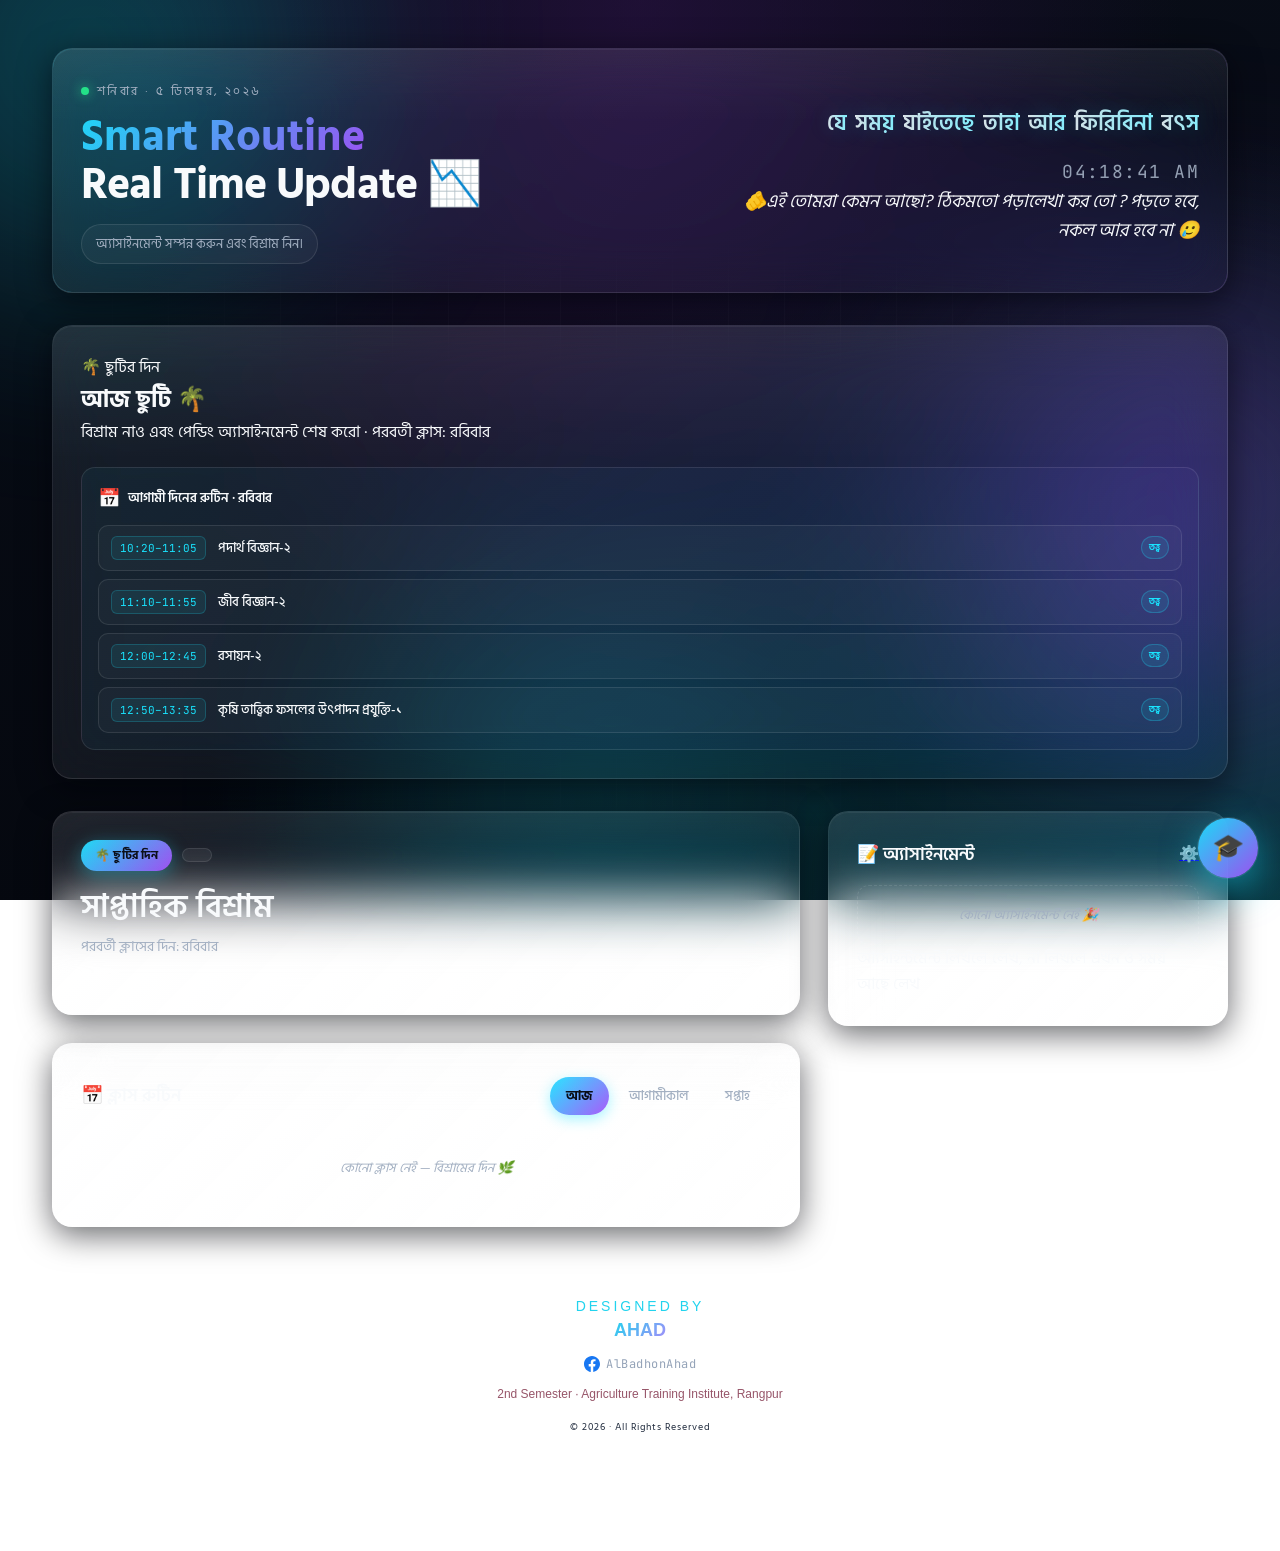
<file: index.html>
<!doctype html>
<html lang="bn">
<head>
  <meta charset="UTF-8" />
  <meta name="viewport" content="width=device-width, initial-scale=1.0" />
  <title>📈Smart Routine For 🫵 2nd Semester 'kh'</title>
  <meta name="description" content="Real-time command center for 2nd semester agriculture students: live class tracking, assignments, GPA tools, and weekly schedule." />

  <link rel="preconnect" href="https://fonts.googleapis.com" />
  <link rel="preconnect" href="https://fonts.gstatic.com" crossorigin />
  <link href="https://fonts.googleapis.com/css2?family=Space+Grotesk:wght@400;500;600;700&family=JetBrains+Mono:wght@400;500;700&family=Hind+Siliguri:wght@400;500;600;700&display=swap" rel="stylesheet" />

  <link rel="stylesheet" href="style.css" />
</head>
<body>
  <!-- Ambient background orbs -->
  <div class="orbs" aria-hidden="true">
    <span class="orb orb-1"></span>
    <span class="orb orb-2"></span>
    <span class="orb orb-3"></span>
  </div>

  <main class="container">
    <!-- HERO HEADER -->
    <header class="glass hero">
      <div class="hero-left">
        <p class="hero-eyebrow" id="dateLine">—</p>
        <h1 class="hero-title">
          <span class="aurora">Smart Routine</span><br />
          Real Time Update 📉
        </h1>
        <p class="hero-status" id="statusLine">Loading…</p>
      </div>
      <div class="hero-right">
        <div class="poetic-clock" id="poeticClock" aria-label="Live time poem">
          <span class="poetic-words" id="poeticWords"></span>
        </div>
        <div class="clock-mini mono" id="clock">--:--:-- --</div>
        <div class="clock-label bn">🫵এই তোমরা কেমন আছো? ঠিকমতো পড়ালেখা কর তো ? পড়তে হবে, নকল আর হবে না 🥲</div>
      </div>
    </header>

    <!-- 🧠 SMART FOCUS MODE — Time-aware AI message -->
    <section class="glass focus-card" id="focusCard">
      <div class="focus-head">
        <span class="focus-icon" id="focusIcon">🤖</span>
        <span class="focus-tag" id="focusTag">Goal </span>
      </div>
      <h2 class="focus-message bn" id="focusMessage">Loading 🚧</h2>
      <p class="focus-sub bn" id="focusSub"></p>
      <!-- Class progress bar (shows only during a class) -->
      <div class="focus-progress-wrap" id="focusProgressWrap" hidden>
        <div class="focus-progress-info">
          <span class="bn" id="focusProgressLabel">ক্লাস অগ্রগতি</span>
          <span class="mono" id="focusProgressPct">0%</span>
        </div>
        <div class="progress"><div class="progress-bar" id="focusProgressBar"></div></div>
        <div class="focus-progress-time mono" id="focusProgressTime"></div>
      </div>

      <!-- Next-day mini routine preview (shows after hours / weekend) -->
      <div class="next-day-preview" id="nextDayPreview" hidden>
        <div class="next-day-head">
          <span class="next-day-icon">📅</span>
          <span class="next-day-title bn" id="nextDayTitle">আগামী দিনের রুটিন</span>
        </div>
        <div class="next-day-list" id="nextDayList"></div>
      </div>
    </section>

    <!-- MAIN GRID -->
    <section class="grid">
      <div class="col-main">
        <!-- PRIORITY PANEL -->
        <article class="glass priority" id="priorityCard">
          <div class="priority-head">
            <span class="badge" id="priorityBadge">Top Priority</span>
            <span class="badge subtle" id="priorityCountdown"></span>
          </div>
          <h2 class="priority-title" id="prioritySubject">—</h2>
          <p class="priority-meta" id="priorityMeta"></p>
          <div class="progress"><div class="progress-bar" id="priorityProgress"></div></div>
        </article>

        <!-- SCHEDULE SWITCHER -->
        <article class="glass">
          <div class="schedule-head">
            <h3>📅 ক্লাস রুটিন</h3>
            <div class="tabs" role="tablist">
              <button class="tab active" data-view="today">আজ</button>
              <button class="tab" data-view="tomorrow">আগামীকাল</button>
              <button class="tab" data-view="week">সপ্তাহ</button>
            </div>
          </div>
          <div id="scheduleBody" class="schedule-body"></div>
        </article>
      </div>

      <!-- ASIDE: ASSIGNMENTS (READ-ONLY) -->
      <aside class="col-aside">
        <article class="glass">
          <div class="assign-head">
            <h3>📝 অ্যাসাইনমেন্ট</h3>
            <a class="admin-link" href="admin.html" title="Assignment Add">⚙️</a>
          </div>
          <ul id="assignList" class="assign-list"></ul>
          <p class="assign-note bn"> আ্যসাইন্টমেন্ট লিখলে লেখ, না লিখলে এখন ও সময় আছে লেখ </p>
        </article>
      </aside>
    </section>

    <footer style="position:relative;z-index:1;text-align:center;padding:28px 16px 20px;margin-top:10px;border-top:1px solid rgba(255,255,255,0.06)">
  <div style="max-width:900px;margin:0 auto;display:flex;flex-direction:column;align-items:center;gap:6px">
    
    <div style="font-family:'Orbitron',sans-serif;font-size:14px;letter-spacing:3px;color:#22d3ee">DESIGNED BY</div>
    
    <a href="https://facebook.com/AlBadhonAhad" target="_blank" style="text-decoration:none; display:inline-block;">
      <div style="font-family:'Orbitron',sans-serif;font-size:18px;font-weight:900;background:linear-gradient(135deg,#22d3ee,#a78bfa);-webkit-background-clip:text;-webkit-text-fill-color:transparent">AHAD</div>
    </a>
    
    <a href="https://facebook.com/AlBadhonAhad" target="_blank" style="text-decoration:none; display:flex; align-items:center; gap:6px; background:rgba(255,255,255,0.05); padding:6px 14px; border-radius:20px; margin:2px 0; border:1px solid rgba(255,255,255,0.05);">
      <svg xmlns="http://www.w3.org/2000/svg" width="16" height="16" fill="#1877F2" viewBox="0 0 16 16">
        <path d="M16 8.049c0-4.446-3.582-8.05-8-8.05C3.58 0-.002 3.603-.002 8.05c0 4.017 2.926 7.347 6.75 7.951v-5.625h-2.03V8.05H6.75V6.275c0-2.017 1.195-3.131 3.022-3.131.876 0 1.791.157 1.791.157v1.98h-1.009c-.993 0-1.303.621-1.303 1.258v1.51h2.218l-.354 2.326H9.25V16c3.824-.604 6.75-3.934 6.75-7.951z"/>
      </svg>
      <span style="font-size:12px; font-family:'JetBrains Mono',monospace; color:#94a3b8; letter-spacing:0.5px;">AlBadhonAhad</span>
    </a>
    
    <div style="font-size:12px;color:#975569;font-family:'Noto Sans Bengali',sans-serif">2nd Semester · Agriculture Training Institute, Rangpur</div>
    <div id="last-updated" style="font-family:'JetBrains Mono',monospace;font-size:10px;color:#334155;margin-top:4px"></div>
    <div style="font-size:10px;color:#1e293b;margin-top:2px;letter-spacing:1px">© 2026 · All Rights Reserved</div>
  </div>
    </footer>
    
      
  </main>

  <!-- FLOATING GPA CALCULATOR -->
  <button class="fab" id="gpaToggle" title="GPA Calculator">🎓</button>
  <div class="gpa-modal" id="gpaModal" hidden>
    <div class="glass gpa-card">
      <div class="gpa-head">
        <h3>🎓 GPA ক্যালকুলেটর</h3>
        <button class="btn-icon" id="gpaClose">✕</button>
      </div>
      <div id="gpaRows" class="gpa-rows"></div>
      <div class="form-row">
        <button class="btn ghost" id="gpaAdd">+ কোর্স</button>
        <button class="btn primary" id="gpaCalc">হিসাব করুন</button>
      </div>
      <div class="gpa-result" id="gpaResult">GPA: —</div>
    </div>
  </div>

  <script src="script.js" defer></script>
</body>
</html>
</file>
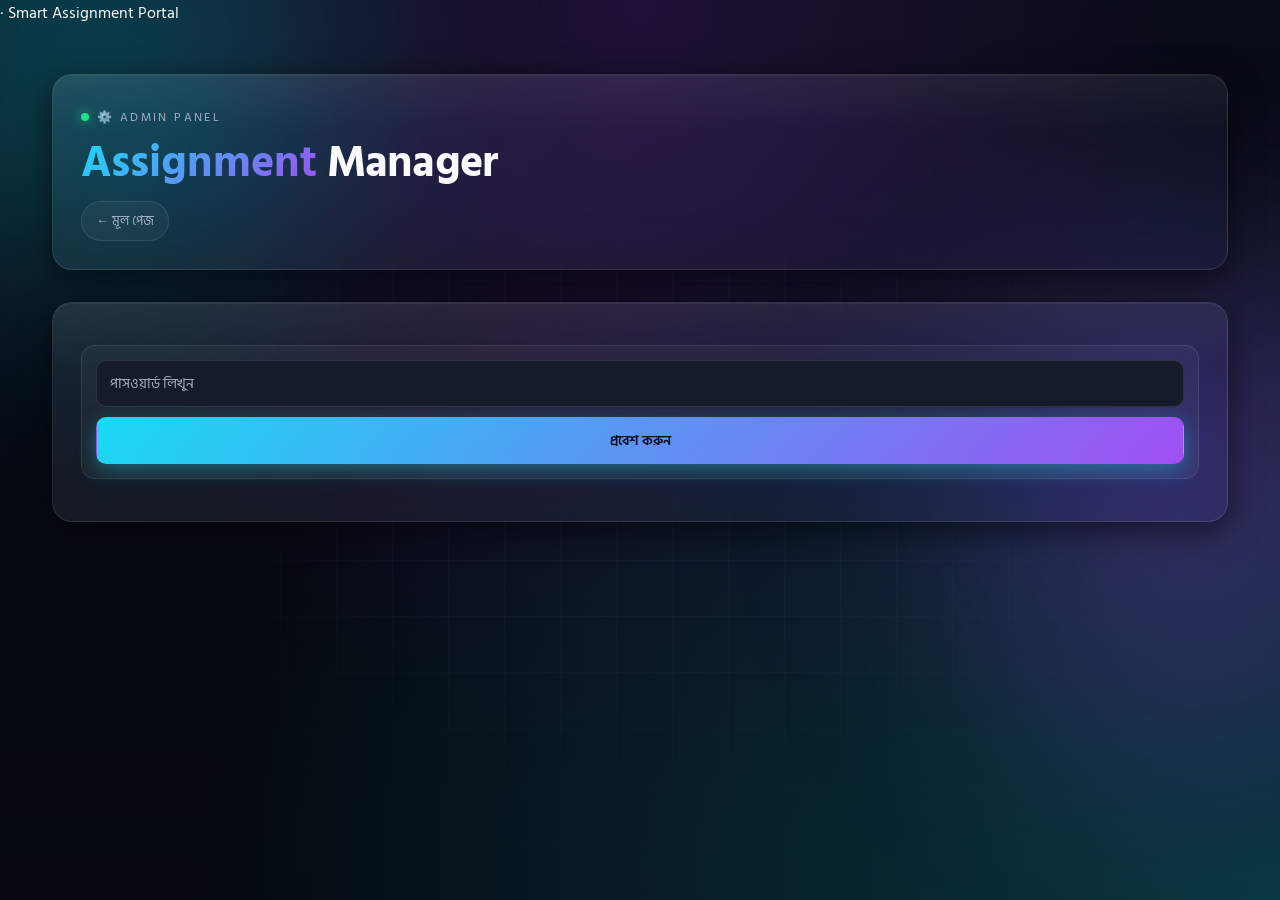
<file: admin.html>
<!doctype html>
<html lang="bn">
<head>
  <meta charset="UTF-8" />
  <meta name="viewport" content="width=device-width, initial-scale=1.0" />
  <title></title>· Smart Assignment Portal</title>
  <meta name="robots" content="noindex,nofollow" />
  <link rel="preconnect" href="https://fonts.googleapis.com" />
  <link rel="preconnect" href="https://fonts.gstatic.com" crossorigin />
  <link href="https://fonts.googleapis.com/css2?family=Space+Grotesk:wght@400;500;600;700&family=JetBrains+Mono:wght@400;500;700&family=Hind+Siliguri:wght@400;500;600;700&display=swap" rel="stylesheet" />
  <link rel="stylesheet" href="style.css" />
</head>
<body>
  <div class="orbs" aria-hidden="true">
    <span class="orb orb-1"></span>
    <span class="orb orb-2"></span>
  </div>

  <main class="container admin-container">
    <header class="glass admin-hero">
      <div>
        <p class="hero-eyebrow">⚙️ ADMIN PANEL</p>
        <h1 class="hero-title"><span class="aurora">Assignment</span> Manager</h1>
        <p class="hero-status bn </p>
      </div>
      <a href="index.html" class="btn ghost" style="flex:0 0 auto;">← মূল পেজ</a>
    </header>

    <!-- LOGIN GATE -->
    <section class="glass" id="loginCard">
      <h3 style="margin-bottom:14px;"></h3>
      <form id="loginForm" class="add-form" style="margin-bottom:0;">
        <input id="pwInput" type="password" placeholder="পাসওয়ার্ড লিখুন" autocomplete="current-password" required />
        <div class="form-row">
          <button type="submit" class="btn primary">প্রবেশ করুন</button>
        </div>
        <p id="pwError" class="bn" style="color:hsl(0 84% 70%);font-size:13px;display:none;">ভুল পাসওয়ার্ড- তোমার জন্য এইটা না </p>
      </form>
      <p class="bn" style="color:var(--muted);font-size:12px;margin-top:14px;">
        
      </p>
    </section>

    <!-- ADMIN PANEL -->
    <section id="adminPanel" hidden>
      <!-- Add form -->
      <article class="glass" style="margin-bottom:24px;">
        <h3 style="margin-bottom:14px;">➕ নতুন অ্যাসাইনমেন্ট যোগ করুন</h3>
        <form id="addForm" class="add-form" style="margin-bottom:0;">
          <input id="aTitle" placeholder="শিরোনাম (যেমন: ল্যাব রিপোর্ট)" required />
          <input id="aSubject" placeholder="বিষয় (যেমন: রসায়ন-২)" required />
          <input id="aDue" type="date" required />
          <div class="form-row">
            <button type="submit" class="btn primary">যোগ করুন</button>
            <button type="button" class="btn ghost" id="resetForm">রিসেট</button>
          </div>
        </form>
      </article>

      <!-- List -->
      <article class="glass" style="margin-bottom:24px;">
        <div class="assign-head">
          <h3> (<span id="count">0</span>)</h3>
          <button class="btn ghost" id="loadBtn" style="flex:0 0 auto;"></button>
        </div>
        <ul id="adminList" class="assign-list"></ul>
      </article>

      <!-- Export -->
      <article class="glass">
        <div class="assign-head">
          <h3></h3>
          <button class="btn primary" id="copyBtn" style="flex:0 0 auto;"></button>
        </div>
        <p class="bn" style="color:var(--muted);font-size:13px;margin-bottom:12px;">
          
        </p>
        <textarea id="jsonOutput" class="json-output mono" readonly></textarea>
        <p id="copyStatus" class="bn" style="color:var(--success);font-size:13px;margin-top:10px;display:none;">✓</p>
      </article>
    </section>

    <footer class="foot"></footer>
  </main>

  <script src="admin.js" defer></script>
</body>
                                                                                              </html>
</file>
<file: style.css>
/* =========================================================
   Smart Agriculture Student Portal — Vanilla CSS
   Glassmorphism 2.0 • Deep Space + Electric Cyan + Neon Violet
   Polished build to match the Lovable preview.
   ========================================================= */
:root {
  --bg: hsl(222 47% 6%);
  --bg-2: hsl(222 50% 4%);
  --fg: hsl(210 40% 98%);
  --muted: hsl(215 20% 70%);
  --primary: hsl(187 100% 55%);
  --secondary: hsl(270 95% 65%);
  --success: hsl(152 76% 50%);
  --warning: hsl(38 95% 60%);
  --danger: hsl(0 84% 60%);
  --border: hsl(210 40% 98% / 0.10);
  --border-strong: hsl(210 40% 98% / 0.18);

  --gradient-aurora: linear-gradient(135deg, hsl(187 100% 55% / 0.95), hsl(270 95% 65% / 0.95));
  --gradient-aurora-soft: linear-gradient(135deg, hsl(187 100% 55% / 0.18), hsl(270 95% 65% / 0.18));
  --gradient-space: radial-gradient(ellipse at top, hsl(270 60% 18% / 0.6), transparent 60%),
                    radial-gradient(ellipse at bottom right, hsl(187 80% 25% / 0.5), transparent 60%),
                    linear-gradient(180deg, hsl(222 47% 6%), hsl(222 50% 4%));
  --gradient-glass: linear-gradient(135deg, hsl(210 40% 98% / 0.08), hsl(210 40% 98% / 0.02));
  --shadow-glass: 0 8px 32px hsl(222 60% 2% / 0.6);
  --shadow-cyan: 0 10px 40px -10px hsl(187 100% 55% / 0.55);
  --shadow-violet: 0 10px 40px -10px hsl(270 95% 65% / 0.55);
  --radius: 1.25rem;
}

* { box-sizing: border-box; margin: 0; padding: 0; }
html, body { min-height: 100%; }

body {
  font-family: "Space Grotesk", "Hind Siliguri", system-ui, sans-serif;
  color: var(--fg);
  background: var(--gradient-space);
  background-attachment: fixed;
  -webkit-font-smoothing: antialiased;
  overflow-x: hidden;
  letter-spacing: -0.01em;
}

:lang(bn), .bn { font-family: "Hind Siliguri", "Space Grotesk", sans-serif; letter-spacing: 0; }
.mono { font-family: "JetBrains Mono", monospace; }

::selection { background: hsl(187 100% 55% / 0.35); color: var(--fg); }

/* -------------------- Ambient orbs -------------------- */
.orbs { position: fixed; inset: 0; pointer-events: none; z-index: -1; overflow: hidden; }
.orb { position: absolute; border-radius: 50%; filter: blur(120px); opacity: 0.55; will-change: transform; }
.orb-1 { width: 460px; height: 460px; top: -180px; left: -140px;
         background: hsl(187 100% 55% / 0.45); animation: float-a 16s ease-in-out infinite; }
.orb-2 { width: 460px; height: 460px; top: 30%; right: -140px;
         background: hsl(270 95% 65% / 0.5); animation: float-b 20s ease-in-out infinite; }
.orb-3 { width: 360px; height: 360px; bottom: -80px; left: 30%;
         background: hsl(187 100% 55% / 0.28); animation: float-a 24s ease-in-out infinite reverse; }

@keyframes float-a {
  0%, 100% { transform: translate(0,0) scale(1); }
  50%      { transform: translate(40px,-30px) scale(1.08); }
}
@keyframes float-b {
  0%, 100% { transform: translate(0,0) scale(1); }
  50%      { transform: translate(-50px,40px) scale(1.1); }
}

/* Subtle grid overlay */
body::before {
  content: ""; position: fixed; inset: 0; z-index: -1; pointer-events: none;
  background-image:
    linear-gradient(hsl(210 40% 98% / 0.025) 1px, transparent 1px),
    linear-gradient(90deg, hsl(210 40% 98% / 0.025) 1px, transparent 1px);
  background-size: 56px 56px;
  mask-image: radial-gradient(ellipse at center, black 30%, transparent 75%);
}

/* -------------------- Layout -------------------- */
.container {
  max-width: 1240px;
  margin: 0 auto;
  padding: 24px 16px 80px;
  display: flex;
  flex-direction: column;
  gap: 28px;
}
@media (min-width: 768px) { .container { padding: 48px 32px 96px; gap: 32px; } }

.grid { display: grid; gap: 28px; grid-template-columns: 1fr; }
@media (min-width: 1024px) { .grid { grid-template-columns: 1fr 400px; } }
.col-main { display: flex; flex-direction: column; gap: 28px; min-width: 0; }
.col-aside { display: flex; flex-direction: column; gap: 28px; }

/* -------------------- Glass card -------------------- */
.glass {
  position: relative;
  border-radius: var(--radius);
  border: 1px solid var(--border);
  background: var(--gradient-glass);
  backdrop-filter: blur(28px) saturate(140%);
  -webkit-backdrop-filter: blur(28px) saturate(140%);
  box-shadow: var(--shadow-glass), inset 0 1px 0 hsl(210 40% 98% / 0.06);
  padding: 22px;
  overflow: hidden;
}
@media (min-width: 768px) { .glass { padding: 28px; } }

/* Subtle aurora shimmer along top edge */
.glass::before {
  content: ""; position: absolute; inset: 0; pointer-events: none;
  border-radius: inherit;
  background: linear-gradient(180deg, hsl(210 40% 98% / 0.08), transparent 30%);
  opacity: 0.6;
}

.aurora {
  background: var(--gradient-aurora);
  -webkit-background-clip: text;
  background-clip: text;
  color: transparent;
}

/* -------------------- HERO -------------------- */
.hero {
  display: flex; flex-direction: column; gap: 18px;
  justify-content: space-between;
  position: relative;
}
.hero::after {
  content: ""; position: absolute; inset: -1px; border-radius: inherit;
  padding: 1px; background: var(--gradient-aurora);
  -webkit-mask: linear-gradient(#000 0 0) content-box, linear-gradient(#000 0 0);
  -webkit-mask-composite: xor; mask-composite: exclude;
  opacity: 0.45; pointer-events: none;
}
@media (min-width: 768px) { .hero { flex-direction: row; align-items: center; } }

.hero-eyebrow {
  color: var(--muted); font-size: 12px; letter-spacing: 0.2em; text-transform: uppercase;
  display: inline-flex; align-items: center; gap: 8px;
}
.hero-eyebrow::before {
  content: ""; width: 8px; height: 8px; border-radius: 999px;
  background: var(--success);
  box-shadow: 0 0 12px hsl(152 76% 50% / 0.8);
  animation: blink 2s ease-in-out infinite;
}
@keyframes blink { 0%,100% { opacity: 1; } 50% { opacity: 0.4; } }

.hero-title { font-size: 30px; line-height: 1.1; font-weight: 700; margin-top: 10px; letter-spacing: -0.02em; }
@media (min-width: 768px) { .hero-title { font-size: 44px; } }

.hero-status {
  color: var(--muted); margin-top: 14px;
  font-family: "Hind Siliguri", sans-serif;
  padding: 8px 14px; display: inline-block;
  border-radius: 999px; border: 1px solid var(--border);
  background: hsl(210 40% 98% / 0.04); font-size: 13px;
}

.hero-right { text-align: left; min-width: 0; }
@media (min-width: 768px) { .hero-right { text-align: right; max-width: 460px; } }

/* Poetic clock — word-by-word transition with shimmer */
.poetic-clock {
  font-family: "Hind Siliguri", sans-serif;
  font-size: 18px; font-weight: 600;
  line-height: 1.5;
  min-height: 56px;
  display: flex; align-items: center;
  justify-content: flex-start;
  flex-wrap: wrap; gap: 6px;
  position: relative;
}
@media (min-width: 768px) {
  .poetic-clock { font-size: 22px; justify-content: flex-end; }
}
.poetic-words {
  display: inline-flex; flex-wrap: wrap; gap: 8px;
  justify-content: inherit;
}
.poetic-word {
  display: inline-block;
  background: linear-gradient(
    90deg,
    hsl(210 40% 98% / 0.9) 0%,
    hsl(187 100% 75%) 45%,
    hsl(270 95% 80%) 55%,
    hsl(210 40% 98% / 0.9) 100%
  );
  background-size: 250% 100%;
  background-position: 100% 0;
  -webkit-background-clip: text; background-clip: text;
  color: transparent;
  opacity: 0;
  transform: translateY(8px) skewX(-6deg);
  filter: blur(4px);
  animation:
    word-in 0.60s cubic-bezier(0.2, 0.9, 0.3, 1) forwards,
    word-shine 3.2s ease-in-out 5s infinite;
  text-shadow: 0 0 22px hsl(187 100% 55% / 0.25);
}
@keyframes word-in {
  0%   { opacity: 0; transform: translateY(10px) skewX(-10deg); filter: blur(6px); background-position: 100% 0; }
  60%  { opacity: 1; filter: blur(0); }
  100% { opacity: 1; transform: translateY(0) skewX(0);     filter: blur(0); background-position: 0% 0; }
}
@keyframes word-shine {
  0%, 70%, 100% { background-position: 0% 0; }
  85%           { background-position: -120% 0; }
}

.clock-mini {
  margin-top: 8px; font-size: 18px; color: var(--muted);
  letter-spacing: 0.08em; opacity: 0.90;
}
.clock-label {
  color: var(--yellow); font-size: 18px; margin-top: 4px;
  font-style: italic; opacity: 0.98;
}

/* -------------------- Next-day routine preview -------------------- */
.next-day-preview {
  margin-top: 22px; padding: 16px;
  border-radius: 14px;
  border: 1px solid var(--border);
  background: linear-gradient(135deg, hsl(187 100% 55% / 0.05), hsl(270 95% 65% / 0.05));
  animation: fade-up 0.4s ease both;
}
.next-day-head {
  display: flex; align-items: center; gap: 8px;
  margin-bottom: 12px;
  font-size: 12px; letter-spacing: 0.15em; text-transform: uppercase;
  color: var(--muted); font-weight: 600;
}
.next-day-icon { font-size: 18px; }
.next-day-title { letter-spacing: 0; text-transform: none; font-size: 13px; color: var(--fg); }
.next-day-list { display: flex; flex-direction: column; gap: 8px; }
.next-day-row {
  display: grid; grid-template-columns: auto 1fr auto; gap: 12px; align-items: center;
  padding: 10px 12px; border-radius: 10px;
  background: hsl(210 40% 98% / 0.03);
  border: 1px solid var(--border);
  font-size: 13px;
}
.next-day-row .nd-time {
  font-family: "JetBrains Mono", monospace; font-size: 11px;
  color: var(--primary); padding: 4px 8px;
  background: hsl(187 100% 55% / 0.08); border-radius: 6px;
  border: 1px solid hsl(187 100% 55% / 0.2);
  white-space: nowrap;
}
.next-day-row .nd-subject { font-family: "Hind Siliguri", sans-serif; font-weight: 500; }
.next-day-row .nd-tag {
  font-size: 9px; padding: 3px 7px; border-radius: 999px;
  background: hsl(270 95% 65% / 0.12); color: var(--secondary);
  border: 1px solid hsl(270 95% 65% / 0.25);
  text-transform: uppercase; letter-spacing: 0.06em; font-weight: 700;
}
.next-day-row .nd-tag.theory {
  background: hsl(187 100% 55% / 0.1); color: var(--primary);
  border-color: hsl(187 100% 55% / 0.25);
}
@keyframes fade-up {
  from { opacity: 0; transform: translateY(10px); }
  to   { opacity: 1; transform: translateY(0); }
}

/* -------------------- Priority -------------------- */
.priority { transition: box-shadow 0.4s ease, transform 0.4s ease; }
.priority.active {
  animation: pulse-neon 2.4s ease-in-out infinite;
  border-color: hsl(187 100% 55% / 0.5);
}
.priority-head { display: flex; gap: 10px; align-items: center; flex-wrap: wrap; }
.badge {
  display: inline-flex; align-items: center; gap: 6px;
  padding: 6px 14px;
  border-radius: 999px;
  font-size: 12px; font-weight: 700; letter-spacing: 0.02em;
  background: var(--gradient-aurora);
  color: hsl(222 47% 6%);
  box-shadow: 0 4px 18px hsl(187 100% 55% / 0.35);
}
.badge.subtle {
  background: hsl(210 40% 98% / 0.06); color: var(--fg);
  border: 1px solid var(--border); box-shadow: none; font-weight: 500;
}
.priority-title {
  font-size: 26px; margin-top: 16px; font-weight: 600;
  font-family: "Hind Siliguri", sans-serif; line-height: 1.25;
}
@media (min-width: 768px) { .priority-title { font-size: 32px; } }
.priority-meta { color: var(--muted); margin-top: 8px; font-size: 14px; }
.progress {
  margin-top: 20px; height: 8px; border-radius: 999px;
  background: hsl(210 40% 98% / 0.06); overflow: hidden;
  border: 1px solid var(--border);
}
.progress-bar {
  height: 100%; width: 0%; border-radius: 999px;
  background: var(--gradient-aurora);
  box-shadow: 0 0 20px hsl(187 100% 55% / 0.6);
  transition: width 0.6s ease;
  position: relative; overflow: hidden;
}
.progress-bar::after {
  content: ""; position: absolute; inset: 0;
  background: linear-gradient(90deg, transparent, hsl(210 40% 98% / 0.4), transparent);
  animation: shimmer 2.2s linear infinite;
}
@keyframes shimmer { from { transform: translateX(-100%); } to { transform: translateX(100%); } }

/* -------------------- Schedule -------------------- */
.schedule-head {
  display: flex; justify-content: space-between; align-items: center;
  flex-wrap: wrap; gap: 12px; margin-bottom: 18px;
}
.schedule-head h3 { font-size: 18px; font-weight: 600; }
.tabs {
  display: inline-flex; gap: 4px; padding: 4px; border-radius: 999px;
  background: hsl(210 40% 98% / 0.04); border: 1px solid var(--border);
}
.tab {
  border: 0; padding: 8px 16px; border-radius: 999px;
  background: transparent; color: var(--muted); font-size: 13px;
  font-family: inherit; cursor: pointer; transition: all 0.25s;
  font-weight: 500;
}
.tab:hover { color: var(--fg); }
.tab.active {
  background: var(--gradient-aurora); color: hsl(222 47% 6%); font-weight: 700;
  box-shadow: 0 4px 14px hsl(187 100% 55% / 0.4);
}

.schedule-body { display: flex; flex-direction: column; gap: 10px; }
.class-card {
  display: grid; grid-template-columns: auto 1fr auto; gap: 14px; align-items: center;
  padding: 16px;
  border-radius: 14px;
  border: 1px solid var(--border);
  background: hsl(210 40% 98% / 0.03);
  transition: all 0.25s ease;
  position: relative;
}
.class-card::before {
  content: ""; position: absolute; left: 0; top: 12px; bottom: 12px;
  width: 3px; border-radius: 0 3px 3px 0;
  background: var(--gradient-aurora); opacity: 0;
  transition: opacity 0.25s;
}
.class-card:hover { background: hsl(210 40% 98% / 0.06); transform: translateY(-2px); border-color: var(--border-strong); }
.class-card:hover::before { opacity: 1; }
.class-card.now {
  border-color: hsl(187 100% 55% / 0.55);
  background: linear-gradient(135deg, hsl(187 100% 55% / 0.08), hsl(270 95% 65% / 0.06));
  box-shadow: 0 0 0 1px hsl(187 100% 55% / 0.3), 0 0 32px hsl(187 100% 55% / 0.18);
}
.class-card.now::before { opacity: 1; }
.class-card.done { opacity: 0.4; }
.class-card.done .class-subject { text-decoration: line-through; }

.class-time {
  font-family: "JetBrains Mono", monospace; font-size: 13px;
  text-align: center; min-width: 78px; color: var(--muted);
  padding: 6px 10px; border-radius: 8px;
  background: hsl(210 40% 98% / 0.04); border: 1px solid var(--border);
  line-height: 1.4;
}
.class-card.now .class-time {
  color: hsl(222 47% 6%); background: var(--gradient-aurora); border-color: transparent; font-weight: 700;
}
.class-subject { font-weight: 600; font-family: "Hind Siliguri", sans-serif; font-size: 15px; }
.class-room { color: var(--muted); font-size: 12px; margin-top: 3px; display: flex; align-items: center; gap: 4px; }
.class-room::before { content: "📍"; font-size: 10px; }
.class-tag {
  font-size: 10px; padding: 4px 10px; border-radius: 999px;
  background: hsl(270 95% 65% / 0.15); color: var(--secondary);
  border: 1px solid hsl(270 95% 65% / 0.3);
  text-transform: uppercase; letter-spacing: 0.08em; font-weight: 700;
}
.class-tag.theory {
  background: hsl(187 100% 55% / 0.12); color: var(--primary);
  border-color: hsl(187 100% 55% / 0.3);
}

.day-group { margin-top: 10px; }
.day-group h4 {
  font-size: 12px; color: var(--muted); margin-bottom: 10px; padding-left: 4px;
  text-transform: uppercase; letter-spacing: 0.15em; font-weight: 600;
}
.empty-day {
  color: var(--muted); font-style: italic; padding: 18px; text-align: center;
  border: 1px dashed var(--border); border-radius: 12px; font-size: 13px;
}

/* -------------------- Assignments -------------------- */
.assign-head { display: flex; justify-content: space-between; align-items: center; margin-bottom: 16px; }
.assign-head h3 { font-size: 18px; font-weight: 600; }
.btn-icon {
  width: 36px; height: 36px; border-radius: 999px; border: 1px solid var(--border);
  background: hsl(210 40% 98% / 0.06); color: var(--fg); cursor: pointer;
  font-size: 18px; font-weight: 700; transition: all 0.2s;
  display: grid; place-items: center;
}
.btn-icon:hover {
  background: var(--gradient-aurora); color: hsl(222 47% 6%);
  border-color: transparent; transform: rotate(90deg) scale(1.05);
}

.add-form {
  display: flex; flex-direction: column; gap: 10px; margin-bottom: 16px;
  padding: 14px; border-radius: 14px;
  border: 1px solid var(--border); background: hsl(210 40% 98% / 0.04);
  animation: fade-up 0.3s ease both;
}
.add-form input {
  background: hsl(222 30% 12%); border: 1px solid var(--border); color: var(--fg);
  padding: 11px 13px; border-radius: 10px; font-family: inherit; font-size: 14px;
  transition: border-color 0.2s, box-shadow 0.2s;
}
.add-form input::placeholder { color: var(--muted); }
.add-form input:focus { outline: none; border-color: var(--primary); box-shadow: 0 0 0 3px hsl(187 100% 55% / 0.18); }

.form-row { display: flex; gap: 8px; }
.btn {
  flex: 1; padding: 11px 16px; border-radius: 10px; border: 1px solid var(--border);
  background: hsl(210 40% 98% / 0.06); color: var(--fg); font-family: inherit;
  font-size: 14px; font-weight: 600; cursor: pointer; transition: all 0.2s;
}
.btn:hover { transform: translateY(-1px); border-color: var(--border-strong); }
.btn.primary {
  background: var(--gradient-aurora); color: hsl(222 47% 6%);
  border-color: transparent; box-shadow: 0 6px 20px hsl(187 100% 55% / 0.35);
}
.btn.primary:hover { box-shadow: 0 8px 26px hsl(187 100% 55% / 0.5); }
.btn.ghost { background: transparent; }

.assign-list { list-style: none; display: flex; flex-direction: column; gap: 8px; }
.assign-item {
  display: grid; grid-template-columns: auto 1fr auto; gap: 10px; align-items: center;
  padding: 13px; border-radius: 12px;
  border: 1px solid var(--border); background: hsl(210 40% 98% / 0.03);
  transition: all 0.2s;
}
.assign-item:hover { background: hsl(210 40% 98% / 0.06); border-color: var(--border-strong); }
.assign-item.urgent {
  border-color: hsl(0 84% 60% / 0.5);
  background: linear-gradient(135deg, hsl(0 84% 60% / 0.08), hsl(0 84% 60% / 0.03));
  animation: pulse-red 3s ease-in-out infinite;
}
@keyframes pulse-red {
  0%,100% { box-shadow: 0 0 0 0 hsl(0 84% 60% / 0.0); }
  50%     { box-shadow: 0 0 0 4px hsl(0 84% 60% / 0.12); }
}
.assign-item.done { opacity: 0.5; }
.assign-item.done .assign-title { text-decoration: line-through; }
.assign-check {
  width: 22px; height: 22px; border-radius: 7px; border: 1.5px solid var(--border-strong);
  background: transparent; cursor: pointer; display: grid; place-items: center;
  font-size: 12px; color: hsl(222 47% 6%); flex-shrink: 0; transition: all 0.2s;
  font-weight: 700;
}
.assign-check:hover { border-color: var(--primary); }
.assign-item.done .assign-check {
  background: var(--gradient-aurora); border-color: transparent;
  box-shadow: 0 0 12px hsl(187 100% 55% / 0.5);
}
.assign-title { font-family: "Hind Siliguri", sans-serif; font-weight: 600; font-size: 14px; line-height: 1.35; }
.assign-sub { color: var(--muted); font-size: 12px; margin-top: 3px; }
.assign-due {
  font-size: 11px; padding: 5px 10px; border-radius: 999px;
  background: hsl(210 40% 98% / 0.06); color: var(--muted); white-space: nowrap;
  border: 1px solid var(--border); font-weight: 600;
}
.assign-item.urgent .assign-due {
  background: hsl(0 84% 60% / 0.18); color: hsl(0 84% 78%);
  border-color: hsl(0 84% 60% / 0.4);
}
.assign-del { background: none; border: 0; color: var(--muted); cursor: pointer; font-size: 14px; padding: 4px; transition: color 0.2s; }
.assign-del:hover { color: var(--danger); }

/* -------------------- Footer -------------------- */
.foot {
  text-align: center; color: var(--muted); font-size: 12px; padding: 24px 0 0;
  font-family: "Hind Siliguri", sans-serif; opacity: 0.7;
}

/* -------------------- GPA FAB / Modal -------------------- */
.fab {
  position: fixed; right: 22px; bottom: 22px; width: 60px; height: 60px;
  border-radius: 999px; border: 0; cursor: pointer; font-size: 26px;
  background: var(--gradient-aurora); color: hsl(222 47% 6%);
  box-shadow: 0 12px 36px hsl(187 100% 55% / 0.5), 0 0 0 1px hsl(210 40% 98% / 0.12);
  transition: transform 0.25s; z-index: 50;
  animation: fab-pulse 3s ease-in-out infinite;
}
.fab:hover { transform: scale(1.1) rotate(-8deg); }
@keyframes fab-pulse {
  0%,100% { box-shadow: 0 12px 36px hsl(187 100% 55% / 0.5), 0 0 0 0 hsl(187 100% 55% / 0.5); }
  50%     { box-shadow: 0 12px 36px hsl(270 95% 65% / 0.55), 0 0 0 14px hsl(187 100% 55% / 0); }
}

[hidden] { display: none !important; }
.gpa-modal {
  position: fixed; inset: 0; background: hsl(222 60% 2% / 0.75);
</file>
